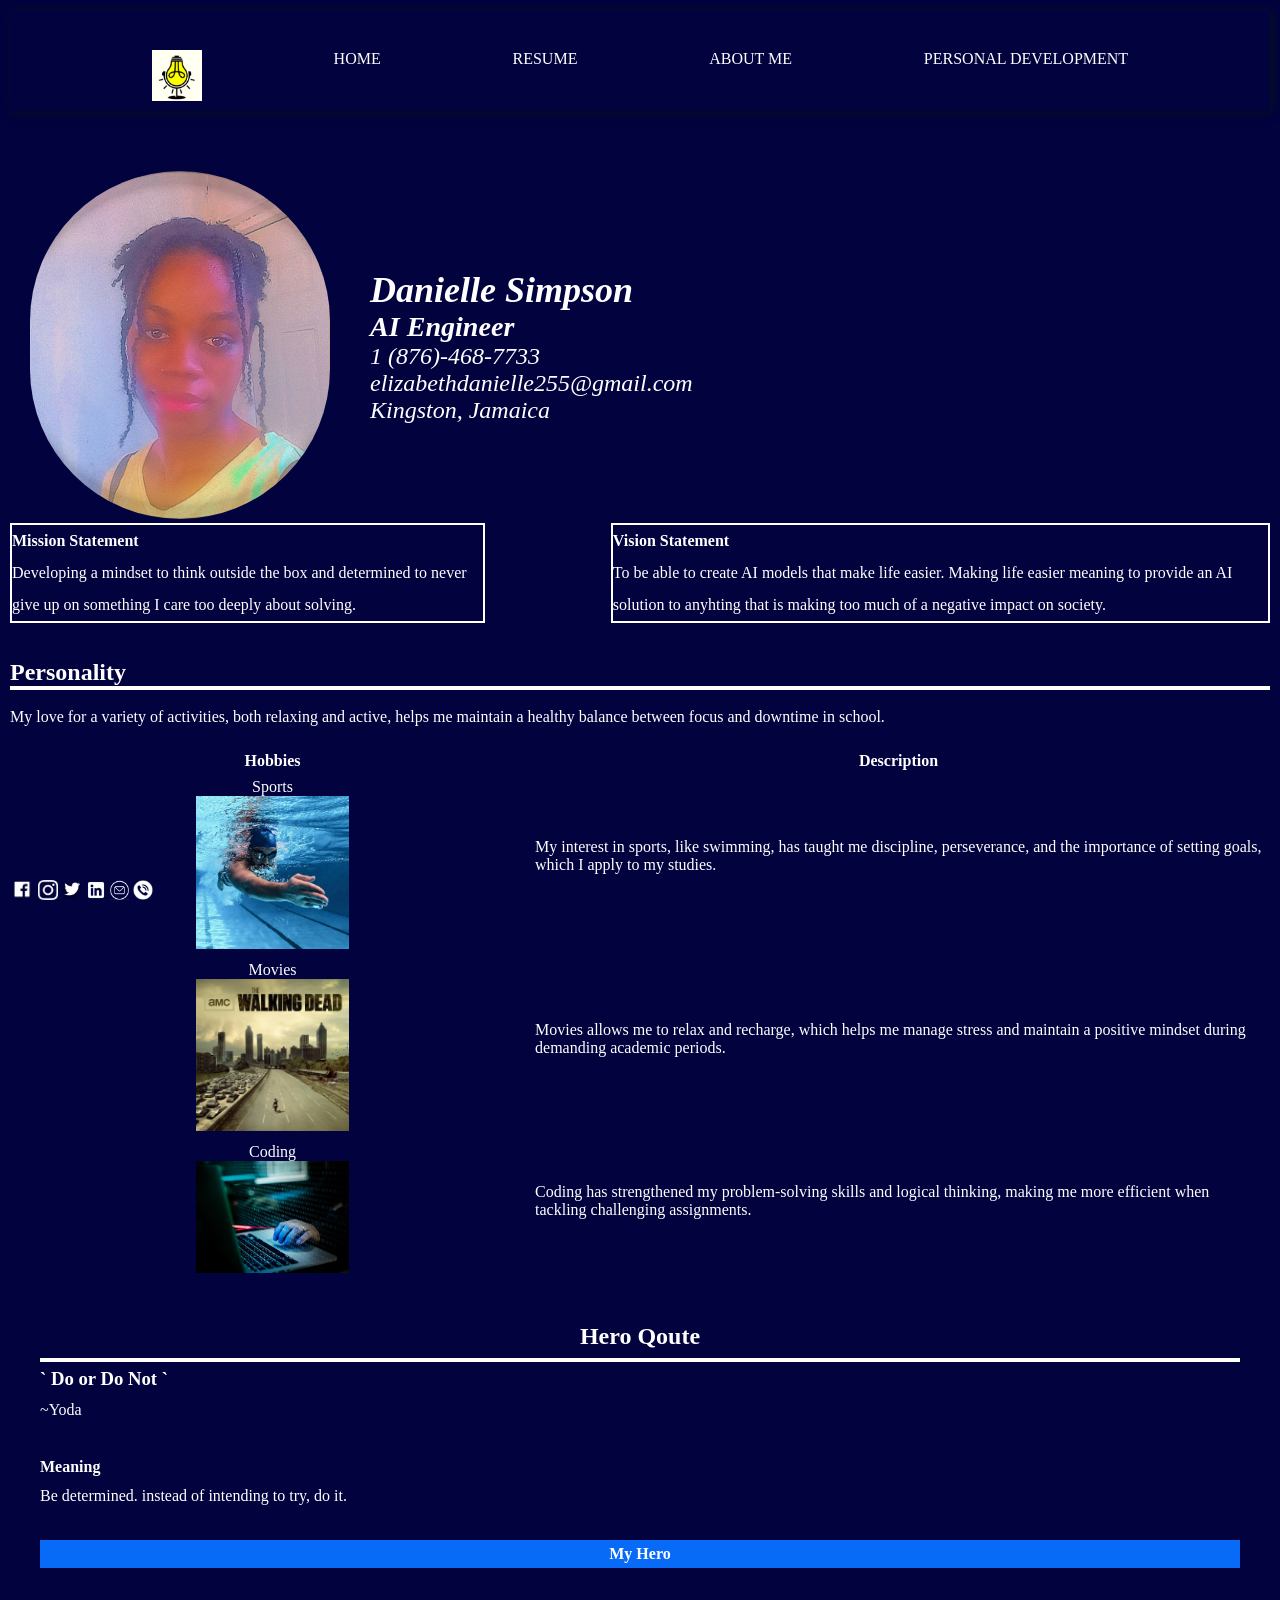
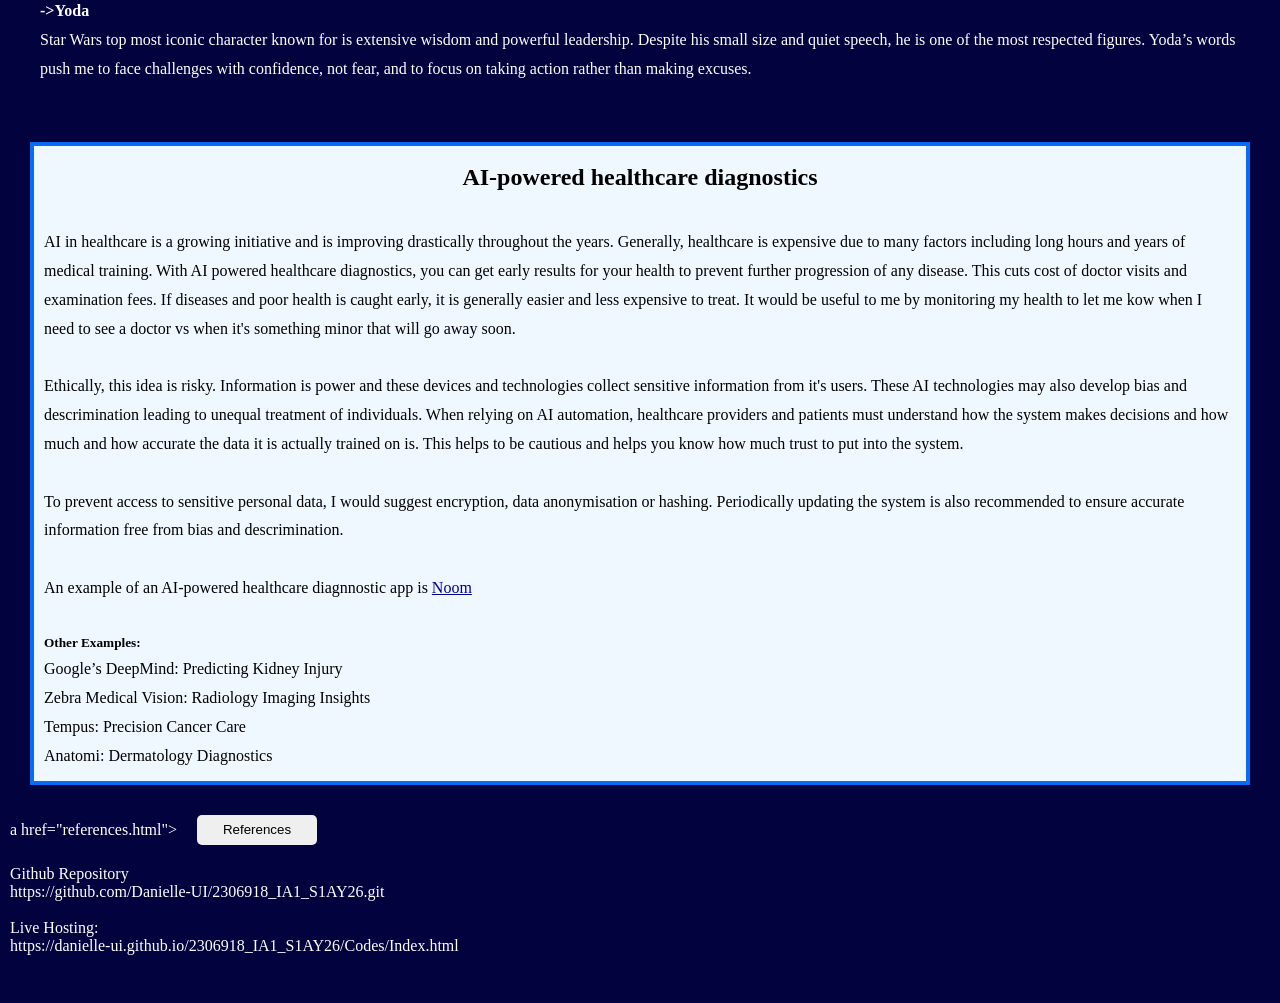
<file: Codes/Index.html>
<!DOCTYPE html>
<html lang="en">
<head>
    <meta charset="UTF-8">
    <meta name="viewport" content="width=device-width, initial-scale=1.0">
    <link rel="stylesheet" href="../style.css">
    <title>Resume</title>
</head>
<body>

    <header>
        <nav class="flex_container">
            <img src="../Assets/mylogo.png" alt="My Webpage logo">
            <a href="#home"><p>HOME</p></a>
            <a href="./resume.html"><p>RESUME</p></a>
            <a href="#about"><p>ABOUT ME</p></a>
            <a href="./Personaldev.html"><p>PERSONAL DEVELOPMENT</p></a>
        </nav>
    </header>

    <section id="home">
        <div>
            <a href="mailto:elizabethdanielle255@gmail.com"><img src="../Assets/resume pic.jpg" width="300px" style="border-radius:200px;" alt="Picture of Danielle Simpson[Myself]"></a>
        </div>
        
        <div class="content">
            <h1>Danielle Simpson</h1>
            <h3>AI Engineer</h3>
            <span>
            1 (876)-468-7733<br>
            elizabethdanielle255@gmail.com<br>
            Kingston, Jamaica</span>
        </div>
    
    </section>


    <div class="vision">
        <section style="border: 2px solid white;">
            <h4>Mission Statement</h4>
            <span>Developing a mindset to think outside the box and determined to never give up on something 
                I care too deeply about solving.
            </span>
        </section>
        <section style="border: 2px solid white;">
            <h4>Vision Statement</h4>
            <span> To be able to create AI models that make life easier. Making life easier meaning
                to provide an AI solution to anyhting that is making too much of a negative impact on society.
            </span>
        </section>
    </div>

    <br><br>

    <h2 id="about">Personality</h2>
    <hr>
    <br>
    <p>My love for a variety of activities, both relaxing and active, helps me maintain a healthy balance between focus and downtime in school.</p>
    <br>

    <table border="4" cellspacing="8" cellpadding="15">
<!--Main table headings-->
        <tr>
            <th>Hobbies</th>
            <th>Description</th>
        </tr>

        <tr>
            <td align="center">
                Sports
                <br>
                <img src="../Assets/swimming.jpg" alt="Swimming">
            </td>
            <td>
                My interest in sports, like swimming, has taught me discipline, perseverance, and the importance of setting goals, which I apply to my studies.
                <br><br>
            </td>
        </tr>

        <tr>
            <td align="center">
                Movies
                <br>
                <img src="../Assets/walkingdead.webp" alt="Walking dead movie banner">
            </td>
            <td>
                Movies allows me to relax and recharge, which helps me manage stress and maintain a positive mindset during demanding academic periods.
                <br><br>
            </td>
        </tr>

        <tr>
            <td align="center">
                Coding
                <br>
                <img src="../Assets/coding.webp" alt="lines of code">
            </td>
            <td>
                Coding has strengthened my problem-solving skills and logical thinking, making me more efficient when tackling challenging assignments.
                <br><br>
            </td>
        </tr>

    </table>
    
    <div class="hero">
        <h2 style="text-align: center;"> Hero Qoute</h2>
        <hr>
        <h3>` Do or Do Not `</h3>
        <p>~Yoda</p><br>
        <p>
            <b>Meaning</b>
        </p>
        <p>
            Be determined. instead of intending to try, do it.
        </p>

        <br>

        <p style="text-align: center; font-weight: bolder; background-color: rgb(7, 107, 248);">My Hero</p>
        <br>

        <section>
            <h4> ->Yoda </h4>
            <p>Star Wars top most iconic character known for is extensive wisdom and powerful leadership. Despite his small size and quiet speech, he is one of the most respected figures. Yoda’s words push me to face challenges with confidence, not fear, and to focus on taking action rather than making excuses. </p><br>
        </section>
    </div>

    <article class="article">
        <h1 style="text-align: center;">AI-powered healthcare diagnostics</h1><br>
        <p>
            AI in healthcare is a growing initiative and is improving drastically throughout the years. 
            Generally, healthcare is expensive due to many factors including long hours and years of medical training.
            With AI powered healthcare diagnostics, you can get early results for your health to prevent further progression of any disease.
            This cuts cost of doctor visits and examination fees. If diseases and poor health is caught early, it is generally easier and less expensive to treat.
            It would be useful to me by monitoring my health to let me kow when I need to see a doctor vs when it's something minor that will go away soon. 
        </p><br>
        <p>
            Ethically, this idea is risky. Information is power and these devices and technologies collect sensitive information from it's users. These AI technologies may also develop bias and descrimination leading to unequal treatment of individuals.
            When relying on AI automation, healthcare providers and patients must understand how the system makes decisions and how much and how accurate the data it is actually trained on is. This helps to be cautious and helps you know how much trust to put into the system.

        </p><br>
        <p>
            To prevent access to sensitive personal data, I would suggest encryption, data anonymisation or hashing. Periodically updating the system is also recommended to ensure accurate information free from bias and descrimination.
        </p><br>
        <p>An example of an AI-powered healthcare diagnnostic app is <a href="https://www.noom.com/" style="color: darkblue; text-decoration: underline;">Noom</a></p>
        <br>
        <h5>Other Examples: </h5>
        <ul style="list-style: none;">
            <li>Google’s DeepMind: Predicting Kidney Injury</li>
            <li>Zebra Medical Vision: Radiology Imaging Insights</li>
            <li>Tempus: Precision Cancer Care</li>
            <li>Anatomi: Dermatology Diagnostics</li>
        </ul>
    </article>

    a href="references.html"><button>References</button></a>
    <p>Github Repository</p>
    <a href="https://github.com/Danielle-UI/2306918_IA1_S1AY26.git">https://github.com/Danielle-UI/2306918_IA1_S1AY26.git</a>
    <br><br>
    <p>Live Hosting:</p>
    <a href="https://danielle-ui.github.io/2306918_IA1_S1AY26/Codes/Index.html">https://danielle-ui.github.io/2306918_IA1_S1AY26/Codes/Index.html</a>
    <br><br>
    
    <footer>
        <img src="../Assets/white-facebook.png" alt="facebook" height="20px">
        <img src="../Assets/white-instagram.png" alt="instagram" height="20px">
        <img src="../Assets/white-twitter.png" alt="twitter" height="20px">
        <img src="../Assets/white-linkIn.png" alt="linkIn" height="20px">
        <img src="../Assets/gmail-white.png" alt="Gmail" height="20px">
        <img src="../Assets/white-phone.png" alt="phone" height="20px">
    </footer>
</body>

</html>
</file>
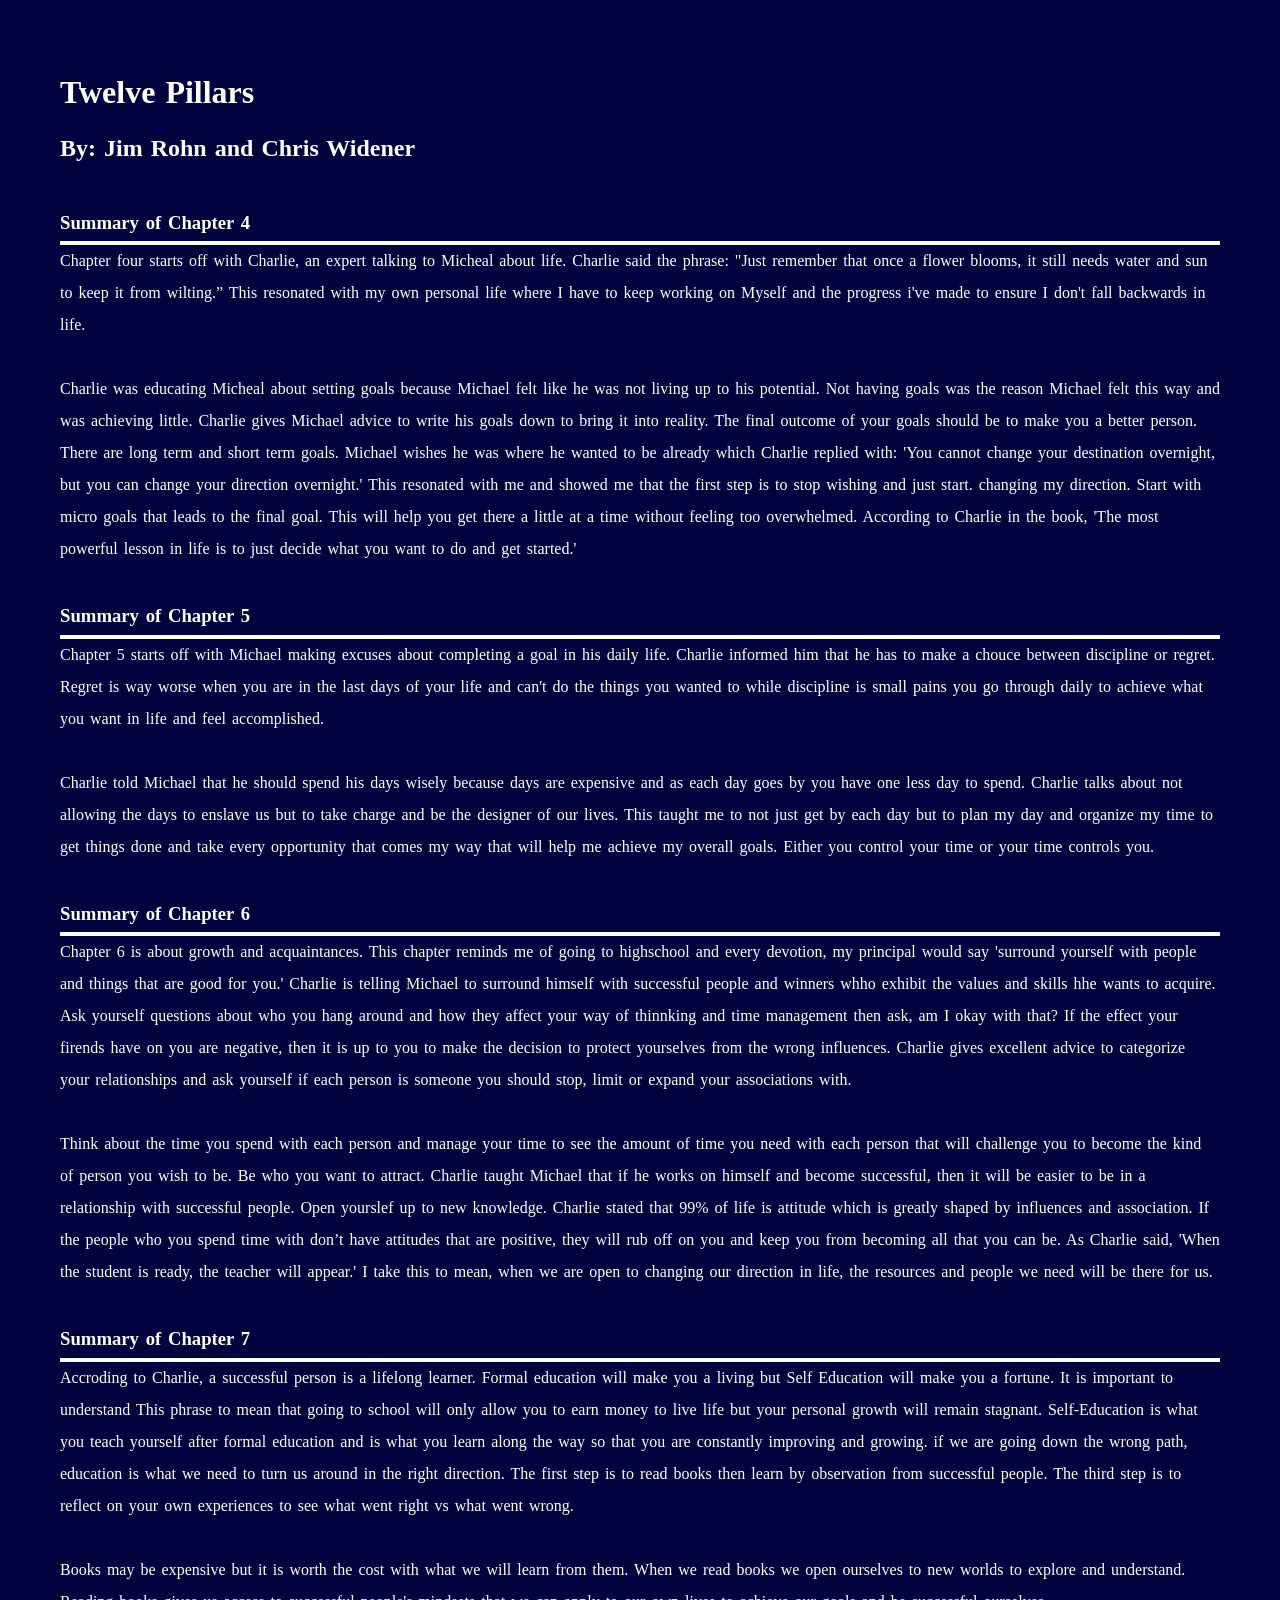
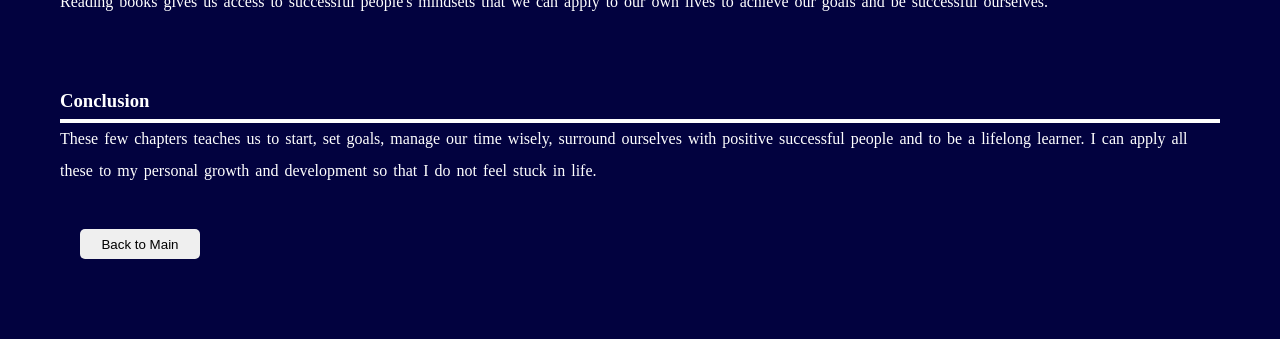
<file: Codes/Personaldev.html>
<!DOCTYPE html>
<html lang="en">
<head>
    <meta charset="UTF-8">
    <meta name="viewport" content="width=device-width, initial-scale=1.0">
    <title>Personal Development</title>
    <link rel="stylesheet" href="../style.css">
</head>
<body class="twelveP">
    <h1>
        Twelve Pillars
    </h1>
    <h2>By: Jim Rohn and Chris Widener</h2>
    <br>

    <section>
        <h3>Summary of Chapter 4</h3>
        <hr>
        <p>
            Chapter four starts off with Charlie, an expert talking to Micheal about life.
            Charlie said the phrase: "Just remember 
            that once a flower blooms, it still needs water and sun to 
            keep it from wilting.” This resonated with my own personal life where I have to keep working on Myself
            and the progress i've made to ensure I don't fall backwards in life.
        </p>
        <br>
        <p>
            Charlie was educating Micheal about setting goals because Michael felt like he was not living up to his potential.
            Not having goals was the reason Michael felt this way and was achieving little. Charlie gives Michael advice to write his goals down to bring it into reality. 
            The final outcome of your goals should be to make you a better person. There are long term and short term goals. Michael wishes he was where he wanted to be already which Charlie replied 
            with: 'You cannot change your destination overnight, but you can change your direction overnight.' This resonated with me and showed me that the first step is to stop wishing and just start.
            changing my direction. Start with micro goals that leads to the final goal. This will help you get there a little at a time without feeling too overwhelmed. According to Charlie in the book, 'The most powerful lesson in life is to
            just decide what you want to do and get started.'
        </p>
    </section>
    <br>

    <section>
        <h3>Summary of Chapter 5</h3>
        <hr>
        <p>
            Chapter 5 starts off with Michael making excuses about completing a goal in his daily life.
            Charlie informed him that he has to make a chouce between discipline or regret. Regret is way worse 
            when you are in the last days of your life and can't do the things you wanted to while discipline is small pains you go through
            daily to achieve what you want in life and feel accomplished.
        </p>
        <br>

        <p>
            Charlie told Michael that he should spend his days wisely because days are expensive and as each day goes by you have one less day to spend.
            Charlie talks about not allowing the days to enslave us but to take charge and be the designer of our lives. This taught me to not just get by each day 
            but to plan my day and organize my time to get things done and take every opportunity that comes my way that will help me achieve my overall goals. Either you control your time 
            or your time controls you.
        </p>
    </section>

    <br>
    
    <section>
        <h3>Summary of Chapter 6</h3>
        <hr>
        <p>
            Chapter 6 is about growth and acquaintances. This chapter reminds me of going to highschool and every devotion, my principal would say 'surround 
            yourself with people and things that are good for you.' Charlie is telling Michael to surround himself with successful people and winners whho exhibit the values and skills hhe wants to acquire.
            Ask yourself questions about who you hang around and how they affect your way of thinnking and time management then ask, am I okay with that? If the effect your firends have on you are negative, then it is up to you to make the decision to protect yourselves from the wrong influences. 
            Charlie gives excellent advice to categorize your relationships and ask yourself if each person is someone you should stop, limit or expand your associations with.
        </p>
        <br>
        <p>
            Think about the time you spend with each person and manage your time to see the amount of time you need with each person that will challenge you 
            to become the kind of person you wish to be. Be who you want to attract. Charlie taught Michael that if he works on himself and become successful, then it will be easier to be in a relationship with successful people. 
            Open yourslef up to new knowledge. Charlie stated that 99% of life is attitude which is greatly shaped by influences and association. If the people who you spend time with don’t have attitudes that are positive, they will rub off 
            on you and keep you from becoming all that you can be. As Charlie said, 'When the student is ready, the teacher will appear.' I take this to mean, when we are open to changing our direction in life, the resources and people we need will be there for us.
        </p>
    </section>
    
    <br>

    <section>
        <h3>Summary of Chapter 7</h3>
        <hr>
        <p>
            Accroding to Charlie, a successful person is a lifelong learner. Formal education will make you a living but Self Education will make you a fortune. It is important to understand 
            This phrase to mean that going to school will only allow you to earn money to live life but your personal growth will remain stagnant. Self-Education is what you teach yourself after formal education 
            and is what you learn along the way so that you are constantly improving and growing. if we are going down the wrong path, education is what we need to turn us around in the right direction. The first step is to read books 
            then learn by observation from successful people. The third step is to reflect on your own experiences to see what went right vs what went wrong.
        </p>
        <br>
        <p>
            Books may be expensive but it is worth the cost with what we will learn from them. When we read books we open ourselves to new worlds to explore and understand. Reading books gives us access to successful people's mindsets that we can apply 
            to our own lives to achieve our goals and be successful ourselves.
        </p>
    </section>
    <br> <br>
    <section>
        <h3>Conclusion</h3>
        <hr>
        These few chapters teaches us to start, set goals, manage our time wisely, surround ourselves with positive successful people and to be a lifelong learner.
        I can apply all these to my personal growth and development so that I do not feel stuck in life. 
    </section>

    <br>
    <a href="Index.html"><button>Back to Main</button></a>

</body>

</html>
</file>
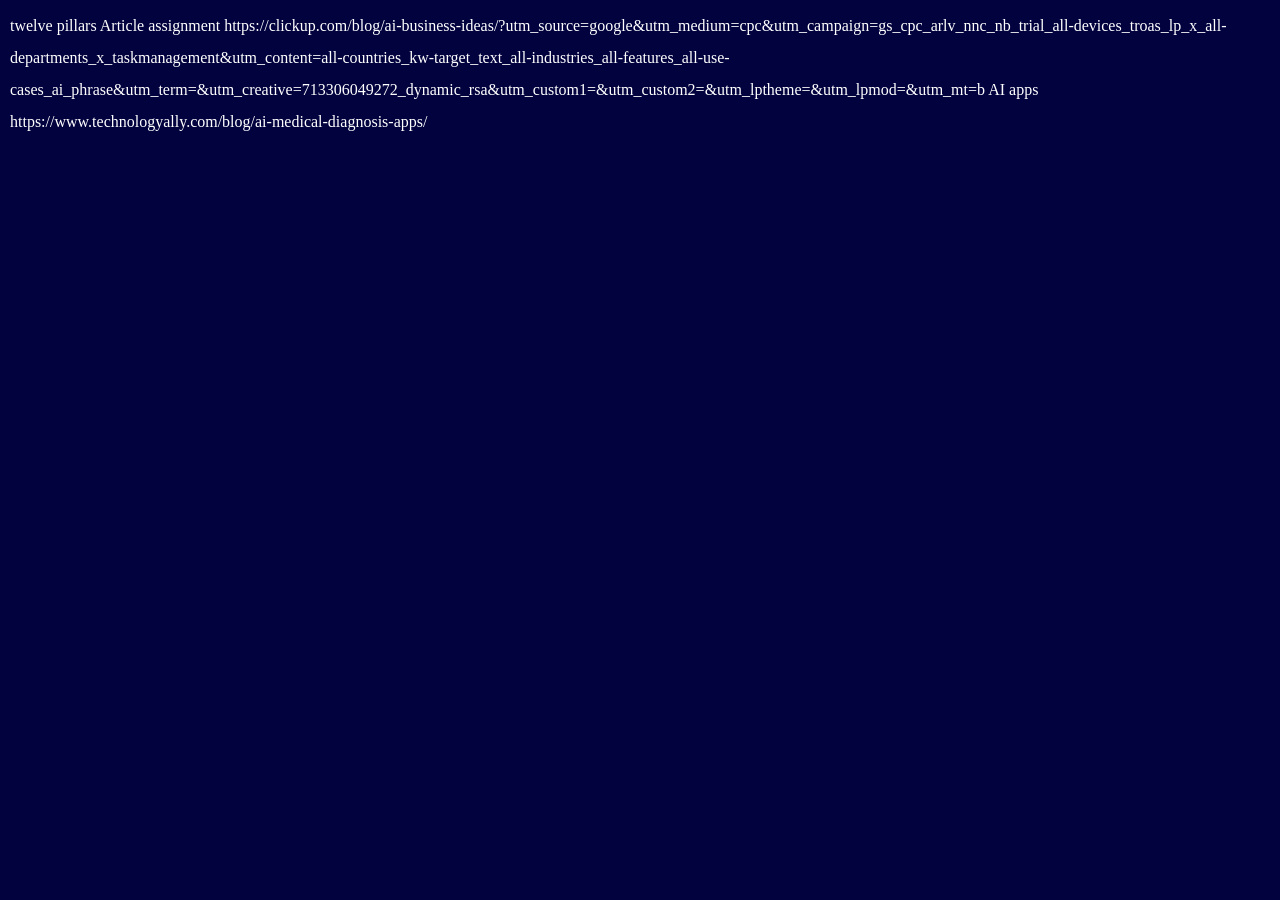
<file: Codes/refrences.html>
<!DOCTYPE html>
<html lang="en">
<head>
    <meta charset="UTF-8">
    <meta name="viewport" content="width=device-width, initial-scale=1.0">
    <link rel="stylesheet" href="/style.css">
    <title>Document</title>
    <style>
        *{
            line-height: 2;
        }
    </style>
</head>
<body>
    <p>
        twelve pillars

        Article assignment
        https://clickup.com/blog/ai-business-ideas/?utm_source=google&utm_medium=cpc&utm_campaign=gs_cpc_arlv_nnc_nb_trial_all-devices_troas_lp_x_all-departments_x_taskmanagement&utm_content=all-countries_kw-target_text_all-industries_all-features_all-use-cases_ai_phrase&utm_term=&utm_creative=713306049272_dynamic_rsa&utm_custom1=&utm_custom2=&utm_lptheme=&utm_lpmod=&utm_mt=b

        AI apps
        https://www.technologyally.com/blog/ai-medical-diagnosis-apps/
    </p>
</body>
</html>
</file>
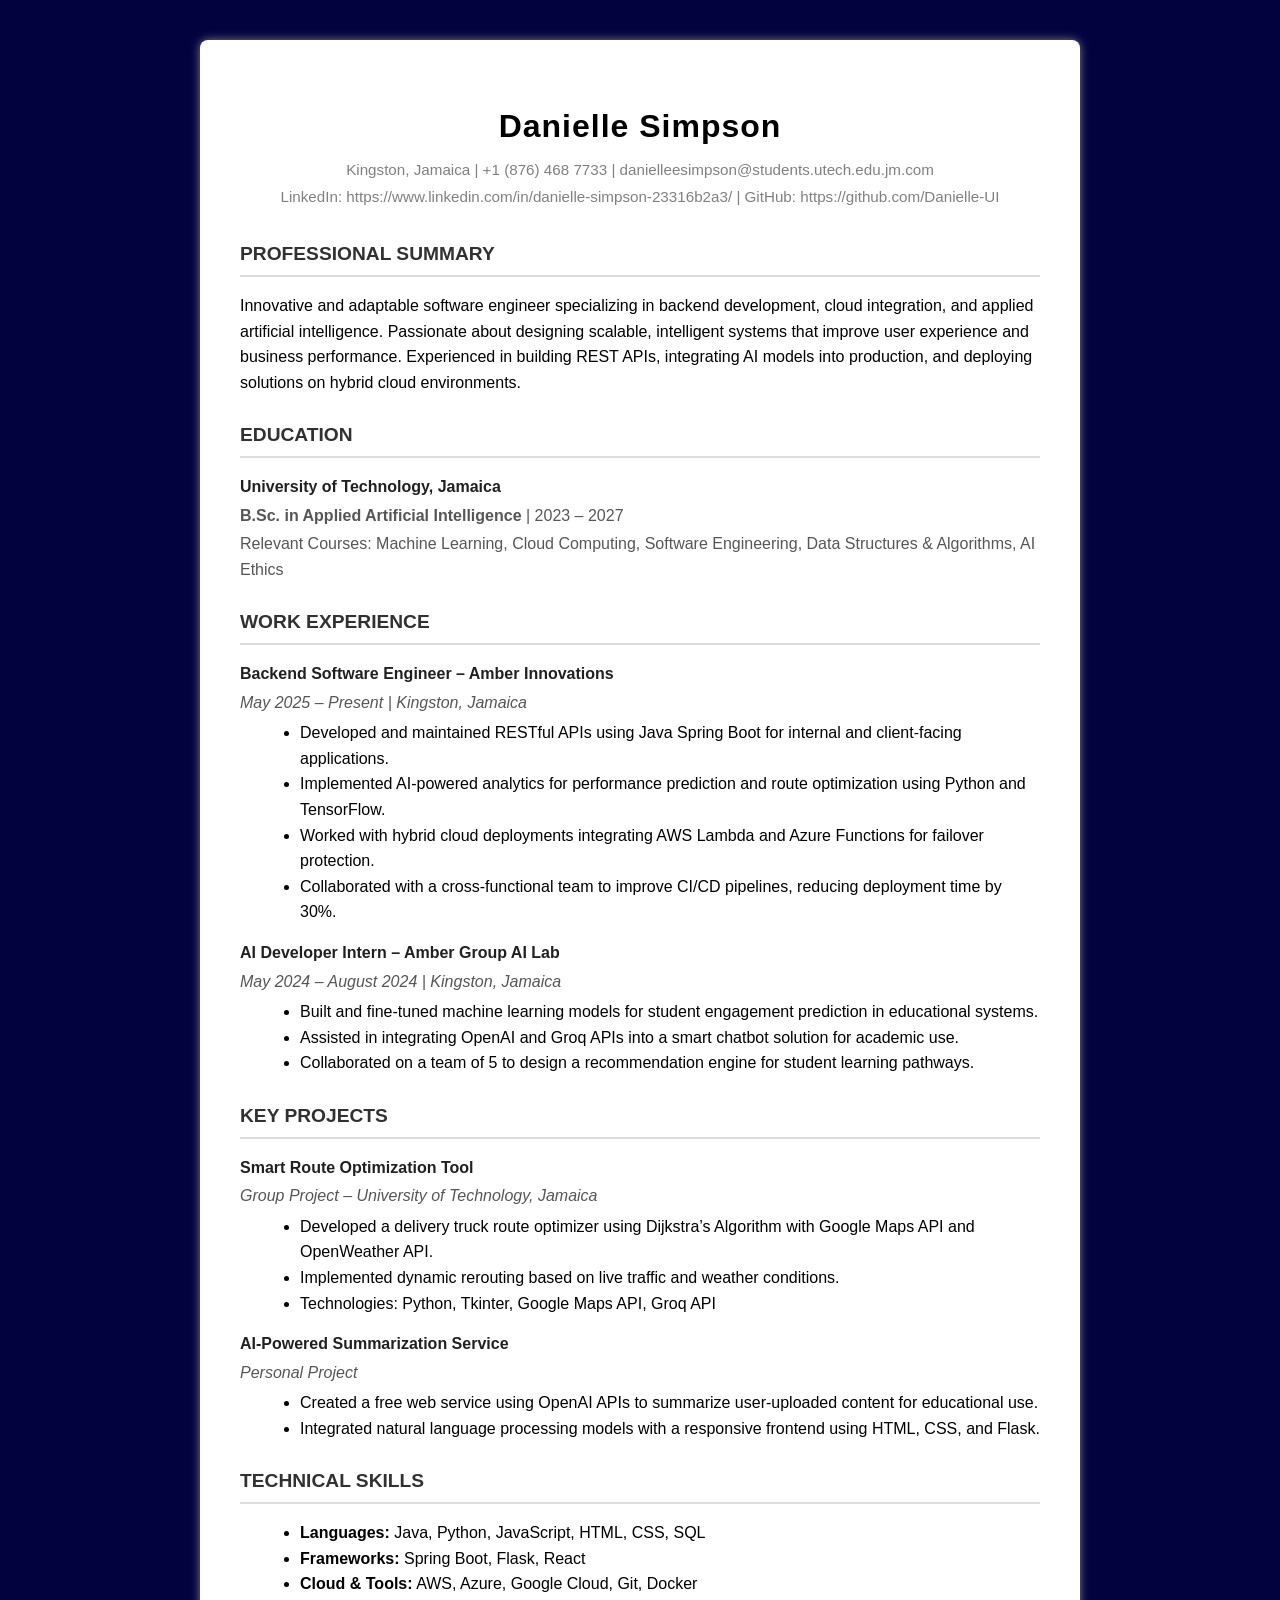
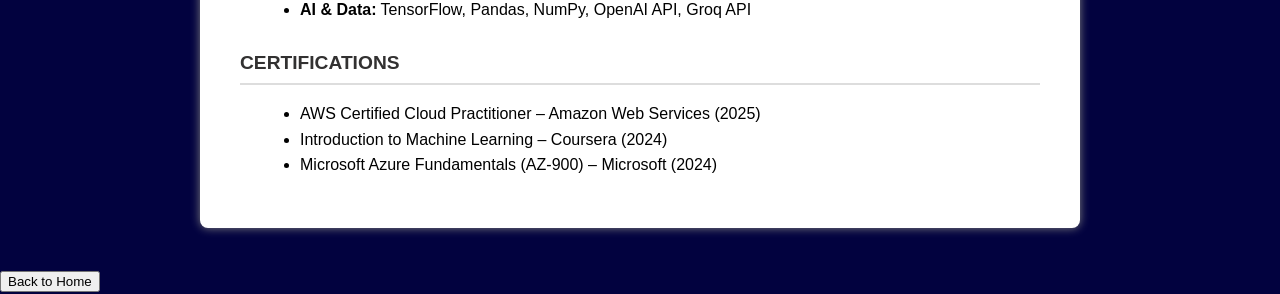
<file: Codes/resume.html>
<!DOCTYPE html>
<html lang="en">
    <head>
        <meta charset="UTF-8">
        <meta name="viewport" content="width=device-width, initial-scale=1.0">
        <title>Danielle Simpson - Resume</title>
        <style>
            body {
            font-family: "Segoe UI", Arial, sans-serif;
            line-height: 1.6;
            margin: 0;
            background: rgb(2, 2, 63);
            color: #000;
            }
            
            .container {
            max-width: 800px;
            margin: 40px auto;
            background: #fff;
            padding: 40px;
            border-radius: 8px;
            box-shadow: 0 0 10px grey;
            }
            header {
            text-align: center;
            margin-bottom: 30px;
            }
            header h1 {
            margin-bottom: 5px;
            font-size: 2em;
            letter-spacing: 1px;
            }
            header p {
            margin: 3px 0;
            font-size: 0.95em;
            color: grey;
            }
            h2 {
            border-bottom: 2px solid #ddd;
            padding-bottom: 5px;
            margin-top: 25px;
            color: #323131;
            font-size: 1.2em;
            text-transform: uppercase;
            }
            section {
            margin-top: 10px;
            }
            .item {
            margin-bottom: 15px;
            }
            .item h3 {
            margin: 0;
            font-size: 1em;
            color: #202020;
            }
            .item p {
            margin: 3px 0;
            color: #575656;
            }
            ul {
            margin: 5px 0 10px 20px;
            }
            @media (max-width: 600px) {
            .container {
                padding: 20px;
            }
            }

            @media (max-width: 950px) {
            .container {
                padding: 30px;
            }
            }
        </style>
    </head>
<body>
    <div class="container">
        <header>
        <h1>Danielle Simpson</h1>
        <p>Kingston, Jamaica | +1 (876) 468 7733 | danielleesimpson@students.utech.edu.jm.com</p>
        <p>LinkedIn: https://www.linkedin.com/in/danielle-simpson-23316b2a3/ | GitHub: https://github.com/Danielle-UI</p>
        </header>

        <section>
            <h2>Professional Summary</h2>
            <p>Innovative and adaptable software engineer specializing in backend development, cloud integration, and applied artificial intelligence. Passionate about designing scalable, intelligent systems that improve user experience and business performance. Experienced in building REST APIs, integrating AI models into production, and deploying solutions on hybrid cloud environments.</p>
        </section>

        <section>
            <h2>Education</h2>
            <div class="item">
                <h3>University of Technology, Jamaica</h3>
                <p><strong>B.Sc. in Applied Artificial Intelligence</strong> | 2023 – 2027</p>
                <p>Relevant Courses: Machine Learning, Cloud Computing, Software Engineering, Data Structures & Algorithms, AI Ethics</p>
            </div>
        </section>

        <section>
        <h2>Work Experience</h2>
        <div class="item">
            <h3>Backend Software Engineer – Amber Innovations</h3>
            <p><em>May 2025 – Present | Kingston, Jamaica</em></p>
            <ul>
                <li>Developed and maintained RESTful APIs using Java Spring Boot for internal and client-facing applications.</li>
                <li>Implemented AI-powered analytics for performance prediction and route optimization using Python and TensorFlow.</li>
                <li>Worked with hybrid cloud deployments integrating AWS Lambda and Azure Functions for failover protection.</li>
                <li>Collaborated with a cross-functional team to improve CI/CD pipelines, reducing deployment time by 30%.</li>
            </ul>
        </div>

            <div class="item">
                <h3>AI Developer Intern – Amber Group AI Lab</h3>
                <p><em>May 2024 – August 2024 | Kingston, Jamaica</em></p>
                <ul>
                    <li>Built and fine-tuned machine learning models for student engagement prediction in educational systems.</li>
                    <li>Assisted in integrating OpenAI and Groq APIs into a smart chatbot solution for academic use.</li>
                    <li>Collaborated on a team of 5 to design a recommendation engine for student learning pathways.</li>
                </ul>
            </div>
        </section>

        <section>
            <h2>Key Projects</h2>
            <div class="item">
                <h3>Smart Route Optimization Tool</h3>
                <p><em>Group Project – University of Technology, Jamaica</em></p>
                <ul>
                    <li>Developed a delivery truck route optimizer using Dijkstra’s Algorithm with Google Maps API and OpenWeather API.</li>
                    <li>Implemented dynamic rerouting based on live traffic and weather conditions.</li>
                    <li>Technologies: Python, Tkinter, Google Maps API, Groq API</li>
                </ul>
            </div>

            <div class="item">
                <h3>AI-Powered Summarization Service</h3>
                <p><em>Personal Project</em></p>
                <ul>
                    <li>Created a free web service using OpenAI APIs to summarize user-uploaded content for educational use.</li>
                    <li>Integrated natural language processing models with a responsive frontend using HTML, CSS, and Flask.</li>
                </ul>
            </div>
        </section>

        <section>
            <h2>Technical Skills</h2>
            <ul>
                <li><strong>Languages:</strong> Java, Python, JavaScript, HTML, CSS, SQL</li>
                <li><strong>Frameworks:</strong> Spring Boot, Flask, React</li>
                <li><strong>Cloud & Tools:</strong> AWS, Azure, Google Cloud, Git, Docker</li>
                <li><strong>AI & Data:</strong> TensorFlow, Pandas, NumPy, OpenAI API, Groq API</li>
            </ul>
        </section>

        <section>
            <h2>Certifications</h2>
            <ul>
                <li>AWS Certified Cloud Practitioner – Amazon Web Services (2025)</li>
                <li>Introduction to Machine Learning – Coursera (2024)</li>
                <li>Microsoft Azure Fundamentals (AZ-900) – Microsoft (2024)</li>
            </ul>
        </section>

    </div>
    <a href="Index.html"><button>Back to Home</button></a>
</body>
</html>
</file>
<file: style.css>
:root{
    --bg-color: rgb(2, 2, 63);
    --text-color: #fff;
    --accent-color: aqua;
    --font: 'Times New Roman', Times, serif;
}

*{
    margin: 0px;
    border: 0px;
    padding: 0px;
}

header{
    padding: 10px;
    box-shadow: 2px 1px 10px rgb(3, 20,23);
    position: sticky;
    background-color: var(--bg-color);
    font-family: var(--font);
    top: 0;
    text-align: center;
    margin-bottom: 30px;
}
hr{
    border: 2px solid white;
}

:target{
    scroll-margin-top: 100px; 
}

body{
    background-color: var(--bg-color);
    color: var(--text-color);
    font-family: var(--body-font);
    margin: 10px;
}

/*picture*/
#home{
    display: flex;
    column-gap: 40px;
    margin-left: 20px;
    margin-top: 60px;
}

/*Name and title*/
.content{
    display: flex;
    flex-direction: column;
    justify-content: center;
    font-style: italic;
    font-stretch: ultra-expanded;
    font-size: x-large;
}

/*Navigation*/
.flex_container {
    display: flex;
    flex-direction: row;
    padding-top: 30px;
    justify-content: space-evenly;
}

nav img{
    width: 50px;
}

/*Call to action button*/
button{
    cursor: pointer;
    border-radius: 5px;
    width: 120px;
    height: 30px;
    margin-left: 20px;
    margin-top: 10px;
    margin-bottom: 20px;
    transition: ease;
}

table img{
    width: 30%;
    transition: border 0.3s ease-in-out;
}

table img:hover{
    border: 5px solid blue;
}

/*Call to action button when clicked*/
button:active{
    background-color: gray;
}

/*Socials*/
footer{
    height: 20px;
    position: sticky;
    bottom: 0;
}

.hero{
    margin: 20px;
    padding: 10px;
    line-height: 1.8;
}

/*contents of the about me information*/
.article{
    margin: 20px;
    background-color: aliceblue;
    color: black;
    padding: 10px;
    border: solid 4px rgb(7, 107, 248);
    line-height: 1.8;
}

/*Hyperlink tags*/
a{
    color: var(--text-color);
    text-decoration: none;
    transition: color 0.3s ease;
}

a:hover{
    color: var(--accent-color);
}

.vision{
    display: flex;
    justify-content: space-evenly;
    gap: 10%;
    line-height: 2;
}

.twelveP{
    font-family: Georgia, 'Times New Roman', Times, serif;
    line-height: 2;
    padding: 20px;
    margin: 40px;
    word-spacing: 2px;
}

@media (max-width:600px) {
    *{
        font-size: 20px;
    }
    :target{
    scroll-margin-top: 150px; 
    }
    #home{
        flex-direction: column;
        align-items: center;
    }
    .flex_container, .vision {
        flex-direction: column;
    }
    button{
        font-size: 10px;
    }

}

@media (max-width: 950px) {
    *{
        font-size: 15px;
    }
    .vision{
        margin: 10px;
    }
}
</file>
